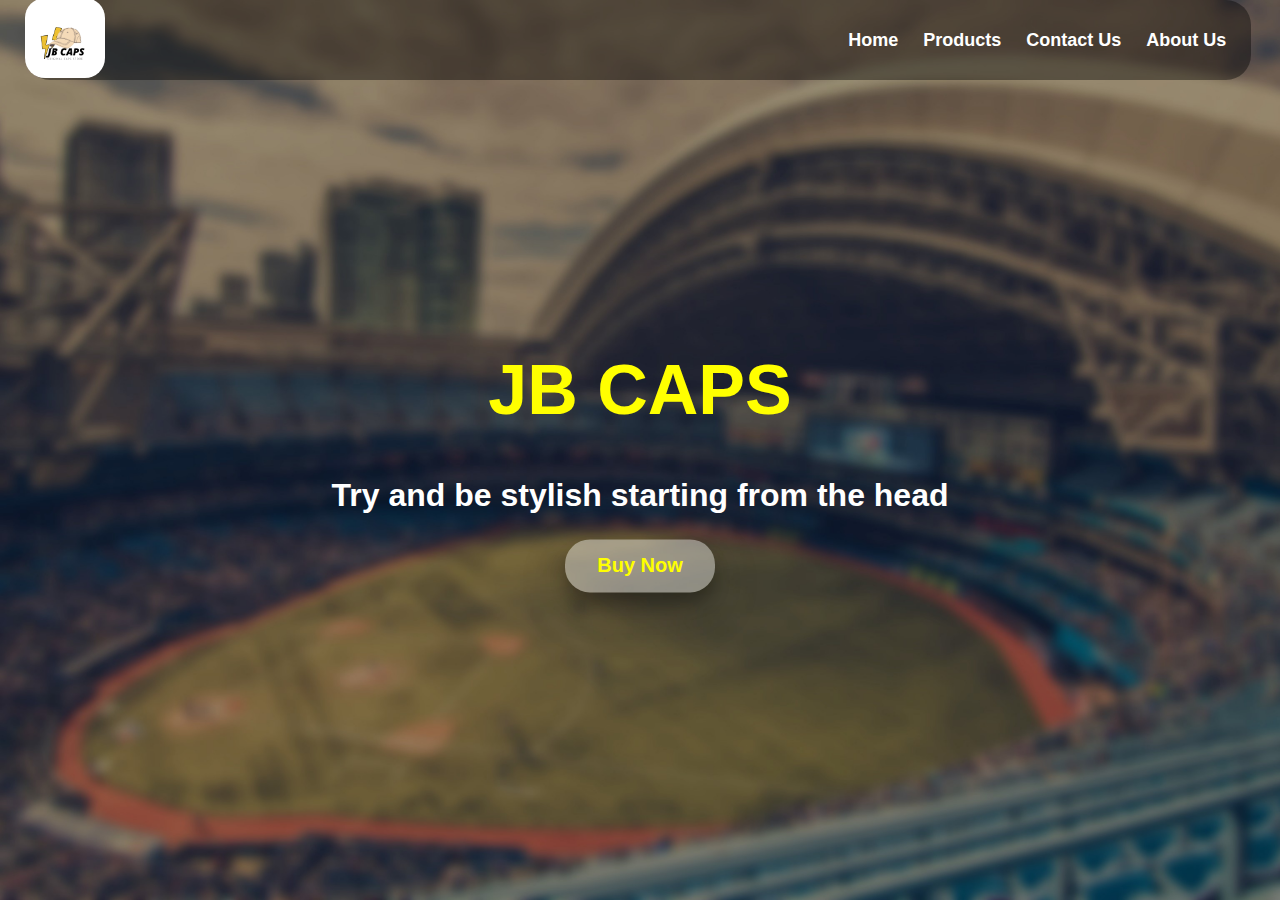
<file: index.html>
<!DOCTYPE html>
<html>
<head>
    <title>Home</title>
    <link rel="stylesheet" type="text/css" href="style.css">
</head>
<body>

<div class="bg-image"> </div>

<nav class="navbar">
    <div class="logo">
        <img src="logo.png" alt="Logo">
    </div>
    <ul class="nav-links">
        <li><a href="index.html">Home</a></li>
        <li><a href="Product.html">Products</a></li>
        <li><a href="Contact us.html">Contact Us</a></li>
        <li><a href="About us.html">About Us</a></li>
    </ul>
</nav>

<div class="bg-text">
    <h1 style="font-size:70px">JB CAPS</h1>
    <h1 style="color:white;">Try and be stylish starting from the head</h1>
    <a href="Product.html" class="button">Buy Now</a>
</div>

</body>
</html>
</file>
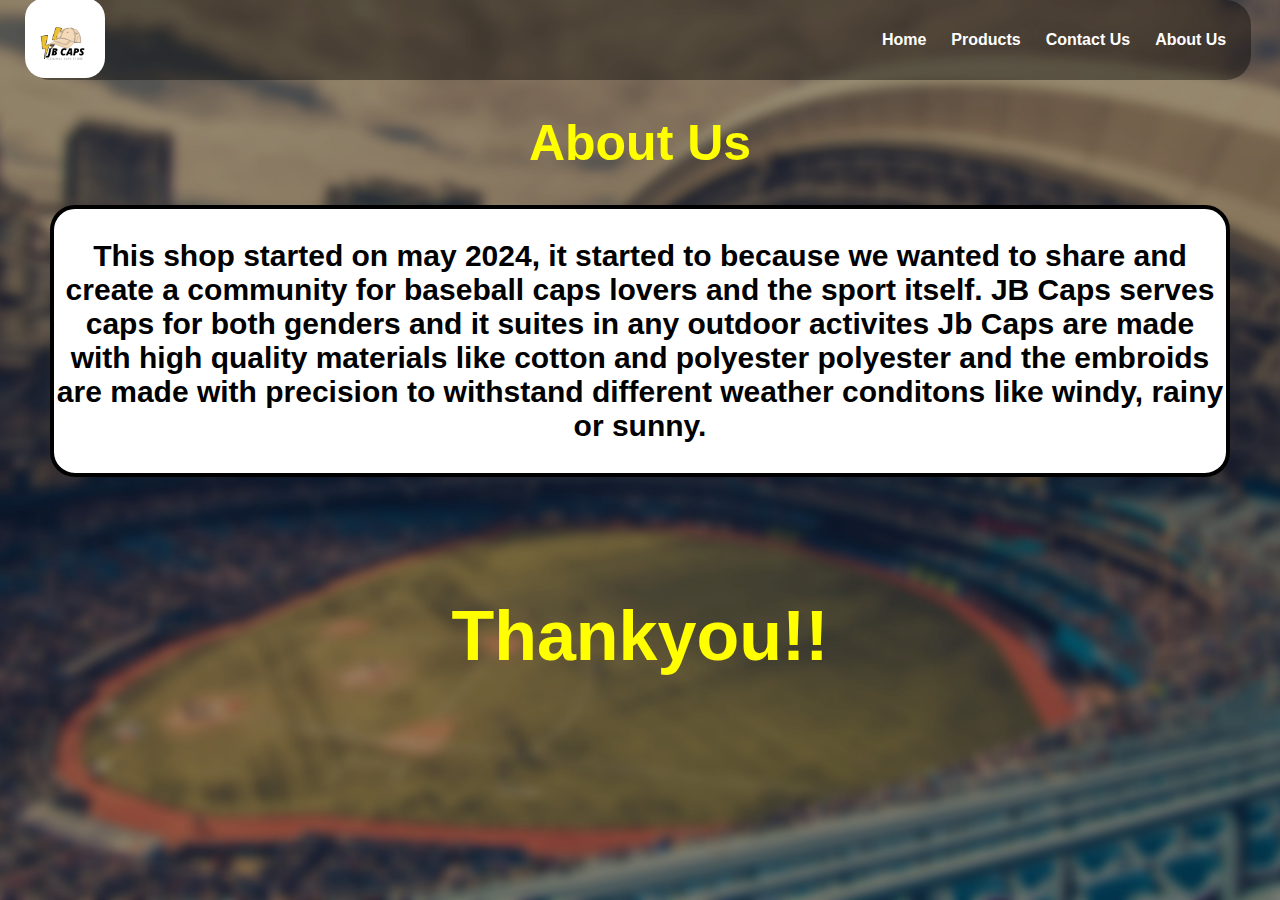
<file: About us.html>
<!DOCTYPE html>
<html>
<head>
    <title>About us</title>
    <link rel="stylesheet" type="text/css" href="style4.css">
</head>

<body>

<div class="bg-image"> </div>

 <nav class="navbar">
        <div class="logo">
            <img src="logo.png" alt="Logo">
        </div>
        <ul class="nav-links">
            <li><a href="Homep.html">Home</a></li>
            <li><a href="Product.html">Products</a></li>
            <li><a href="Contact us.html">Contact Us</a></li>
            <li><a href="About us.html">About Us</a></li>
        </ul>
    </nav>
	
<div class="bg-text">
 <h1 style="font-size:50px">About Us</h1>
	<div class="p">
		<p style="color:black; font-size: 30px">This shop started on may 2024, it started to because we wanted to share and create a community for baseball caps lovers
		and the sport itself. JB Caps serves caps for both genders and it suites in any outdoor activites Jb Caps are made with high quality materials
		like cotton and polyester polyester and the embroids are made with precision to withstand different weather conditons like windy, rainy or sunny.</p>
	</div>			

<br>
<br>
<br>
<br>
 <h1 style="font-size:70px">Thankyou!!</h1>
</div>

</body>

</html>
</file>
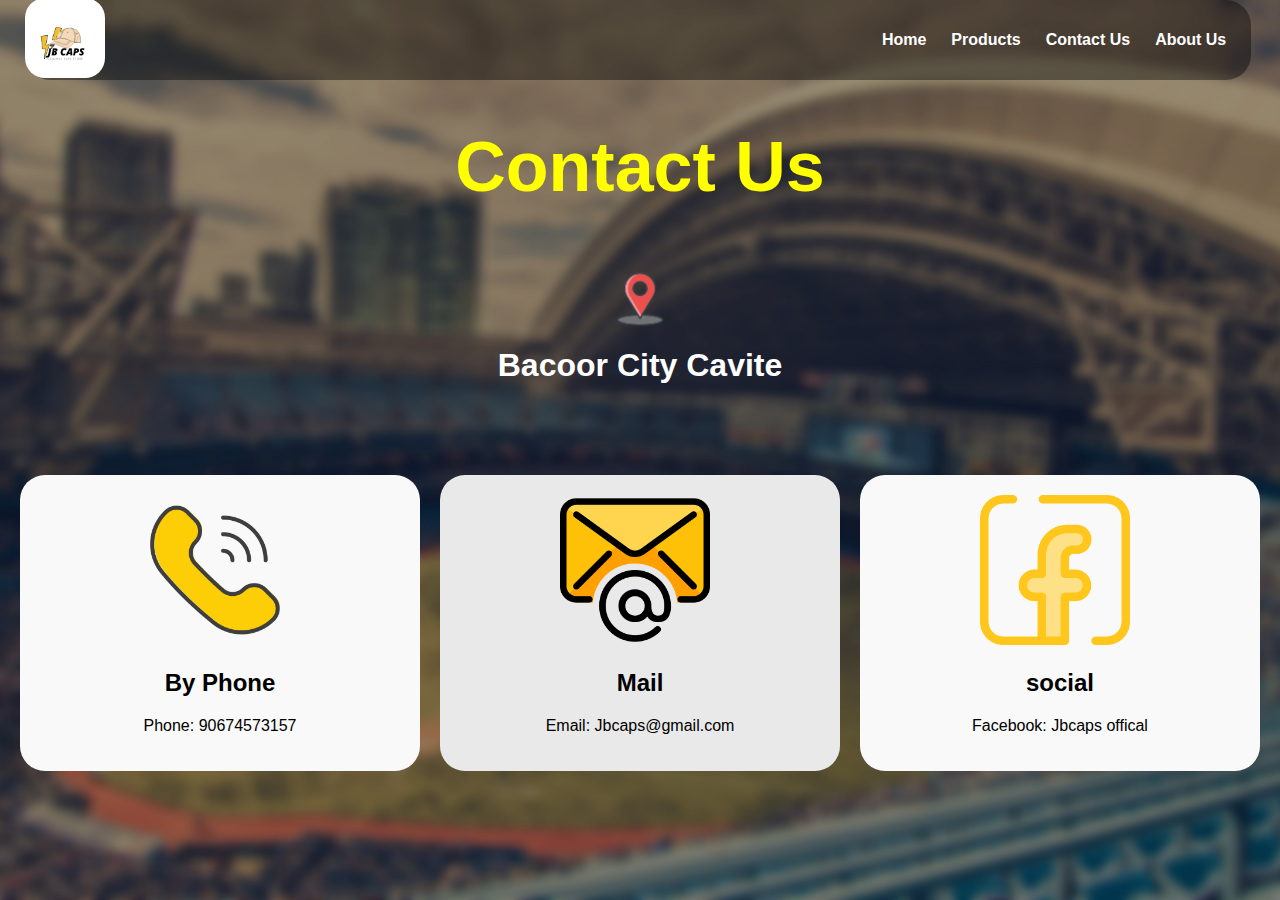
<file: Contact us.html>
<!DOCTYPE html>
<html>
<head>
    <title>Contact Us</title>
    <link rel="stylesheet" type="text/css" href="style3.css">
</head>

<body>

<div class="bg-image"> </div>

 <nav class="navbar">
        <div class="logo">
            <img src="logo.png" alt="Logo">
        </div>
        <ul class="nav-links">
            <li><a href="Homep.html">Home</a></li>
            <li><a href="Product.html">Products</a></li>
            <li><a href="Contact us.html">Contact Us</a></li>
            <li><a href="About us.html">About Us</a></li>
        </ul>
    </nav>
	
<div class="bg-text">
 <h1 style="font-size:70px">Contact Us</h1>
 <h1 style="color:white;"> <div class="loc"><img src="loc.png" alt="Logo"></div> Bacoor City Cavite </h1>
</div>
	
 <div class="container">
        <div class="column">
			<img src="call.png" alt="Product 3">
            <h2>By Phone</h2>
            <p>Phone: 90674573157</p>			
        </div>
        <div class="column">
			<img src="email.png" alt="Product 3">
            <h2>Mail</h2>
            <p>Email: Jbcaps@gmail.com</p>
        </div>
        <div class="column">
			<img src="facebook.png" alt="Product 3">
            <h2>social</h2>
            <p>Facebook: Jbcaps offical</p>
        </div>
    </div>

</body>


</html>
</file>
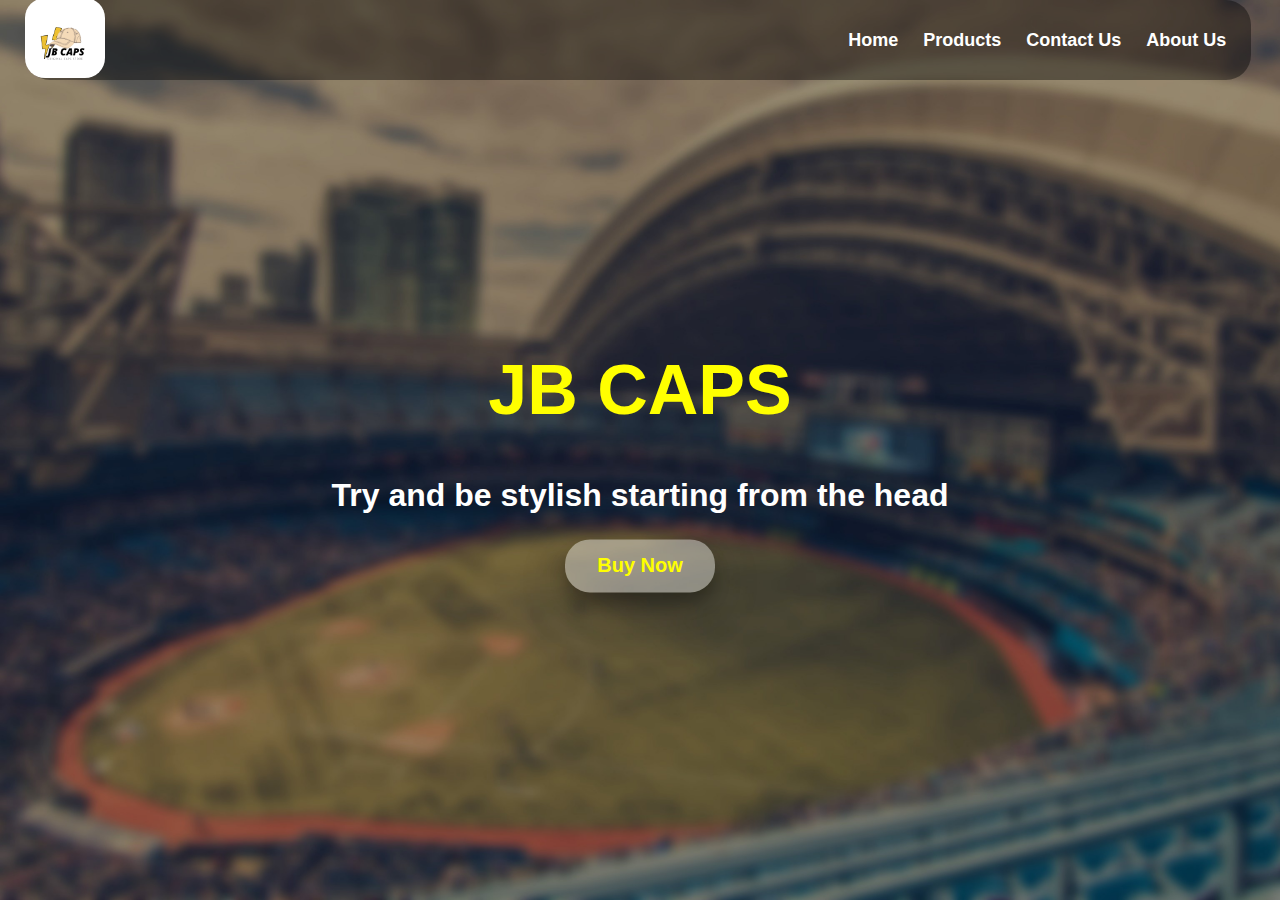
<file: Homep.html>
<!DOCTYPE html>
<html>
<head>
    <title>Home</title>
    <link rel="stylesheet" type="text/css" href="style.css">
</head>
<body>

<div class="bg-image"> </div>

<nav class="navbar">
    <div class="logo">
        <img src="logo.png" alt="Logo">
    </div>
    <ul class="nav-links">
        <li><a href="Homep.html">Home</a></li>
        <li><a href="Product.html">Products</a></li>
        <li><a href="Contact us.html">Contact Us</a></li>
        <li><a href="About us.html">About Us</a></li>
    </ul>
</nav>

<div class="bg-text">
    <h1 style="font-size:70px">JB CAPS</h1>
    <h1 style="color:white;">Try and be stylish starting from the head</h1>
    <a href="Product.html" class="button">Buy Now</a>
</div>

</body>
</html>
</file>
<file: style.css>
body {
    background-image: url('bg.jpg');
    background-size: cover;
    background-repeat: no-repeat; 
    background-attachment: fixed; 
    background-position: center; 
    font-family: Arial, sans-serif;
    margin: 0;
    padding: 0;
}

.navbar {
    display: flex;
    justify-content: space-between;
    align-items: center;
    background-color: rgba(0, 0, 0, 0.4); 
    font-family: "Freeman", sans-serif;
    border-radius: 25px;
    margin-right: 25px;
    margin-left: 25px;
    align-items: center;
    width: 95.8%;
    height: 80px;
}

.navbar .logo img {
    max-height: 80px;
    border-radius: 20px;
}

.navbar .nav-links {
    list-style: none;
    display: flex;
    margin: 0;
    padding: 0;
}

.navbar .nav-links li {
    list-style: none; 
    display: inline-block;
}

.navbar .nav-links li a {
    color: white; 
    font-size: 18px; 
    font-weight: bold; 
    margin-right: 25px;
    text-decoration: none;
}

.navbar .nav-links li a:hover {
    background-color: yellow;
    color: black;
    padding: 20px;
    border-radius: 25px;
}

.bg-text {
    font-family: "Freeman", sans-serif;
    color: yellow;
    font-weight: bold;
    position: absolute;
    top: 50%;
    left: 50%;
    transform: translate(-50%, -50%);
    z-index: 2;
    width: 80%;
    padding: 20px;
    text-align: center;
}

.button {
    background-color: rgba(255, 255, 255, 0.4);
    border: none;
    color: yellow;
    padding: 15px 32px;
    text-align: center;
    text-decoration: none;
    display: inline-block;
    font-size: 20px;
    margin: 4px 2px;
    cursor: pointer;
    border-radius: 25px;
    box-shadow: 0 12px 16px 0 rgba(0, 0, 0, 0.24), 0 17px 50px 0 rgba(0, 0, 0, 0.19);
}
</file>
<file: style4.css>
body {
	background-image: url('bg.jpg');
    background-size: cover;
    background-repeat: no-repeat; 
    background-attachment: fixed; 
    background-position: center; 
    font-family: Arial, sans-serif;
    margin: 0;
    padding: 0;
}

.navbar {
    display: flex;
    justify-content: space-between;
    align-items: center;
  	background-color: rgb(0,0,0); 
	background-color: rgba(0,0,0, 0.4); 
	font-family: "Freeman", sans-serif;
	border-radius: 25px;
	margin-right: 25px;
	margin-left: 25px;
	align-items: center;
	width: 95.8%;
	height: 80px;
}

.navbar .logo img {
    max-height: 80px;
	border-radius: 20px;
}

.navbar .nav-links {
    list-style: none;
    display: flex;
    margin: 0;
    padding: 0;
}

.navbar .nav-links li {
   list-style: none; 
	display: inline-block;
}

.navbar .nav-links li a {
	color: white; ont-size: 18px; 
	font-weight: bold; 
	margin-right: 25px;
	text-decoration: none;
}

.navbar .nav-links li a:hover {
   background-color: yellow;
   color: Black;
   padding: 20px;
   border-radius: 25px;
}

.bg-text{
	font-family: "Freeman", sans-serif;
	color: yellow;
	font-weight: bold;
	text-align: center;
}

.p {
	background-color: white; 
	border-radius: 25px;
	border: 4px solid black;
	margin-right: 50px;
	margin-left: 50px;
	display: flex;
    justify-content: space-between;

}
</file>
<file: style3.css>
body {
	background-image: url('bg.jpg');
    background-size: cover;
    background-repeat: no-repeat; 
    background-attachment: fixed; 
    background-position: center; 
    font-family: Arial, sans-serif;
    margin: 0;
    padding: 0;
}

.navbar {
    display: flex;
    justify-content: space-between;
    align-items: center;
  	background-color: rgb(0,0,0); 
	background-color: rgba(0,0,0, 0.4); 
	font-family: "Freeman", sans-serif;
	border-radius: 25px;
	margin-right: 25px;
	margin-left: 25px;
	align-items: center;
	width: 95.8%;
	height: 80px;
}

.navbar .logo img {
    max-height: 80px;
	border-radius: 20px;
}

.navbar .nav-links {
    list-style: none;
    display: flex;
    margin: 0;
    padding: 0;
}

.navbar .nav-links li {
   list-style: none; 
	display: inline-block;
}

.navbar .nav-links li a {
	color: white; ont-size: 18px; 
	font-weight: bold; 
	margin-right: 25px;
	text-decoration: none;
}

.navbar .nav-links li a:hover {
   background-color: yellow;
   color: Black;
   padding: 20px;
   border-radius: 25px;
}

.bg-text{
	font-family: "Freeman", sans-serif;
	color: yellow;
	font-weight: bold;
	text-align: center;
}

.container {
   display: flex;
   gap: 20px;
   padding: 70px 20px 20px; 
   }
   
.column {
   flex: 1;
   padding: 20px;
   text-align: center;
   box-sizing: border-box;
   border-radius: 25px;
}
        .column:nth-child(odd) {
            background-color: #f9f9f9;
        }
        .column:nth-child(even) {
            background-color: #e9e9e9;
        }
        @media (max-width: 768px) {
            .column {
                flex: 100%;
            }
        }
 
 .container img {
	max-width: 150px;
	margin-right: 10px;
    border-radius: 5px;
 
 }
 
 .loc img {
	 margin-top: 5px;
	 max-width: 80px;
	 
 }
</file>
